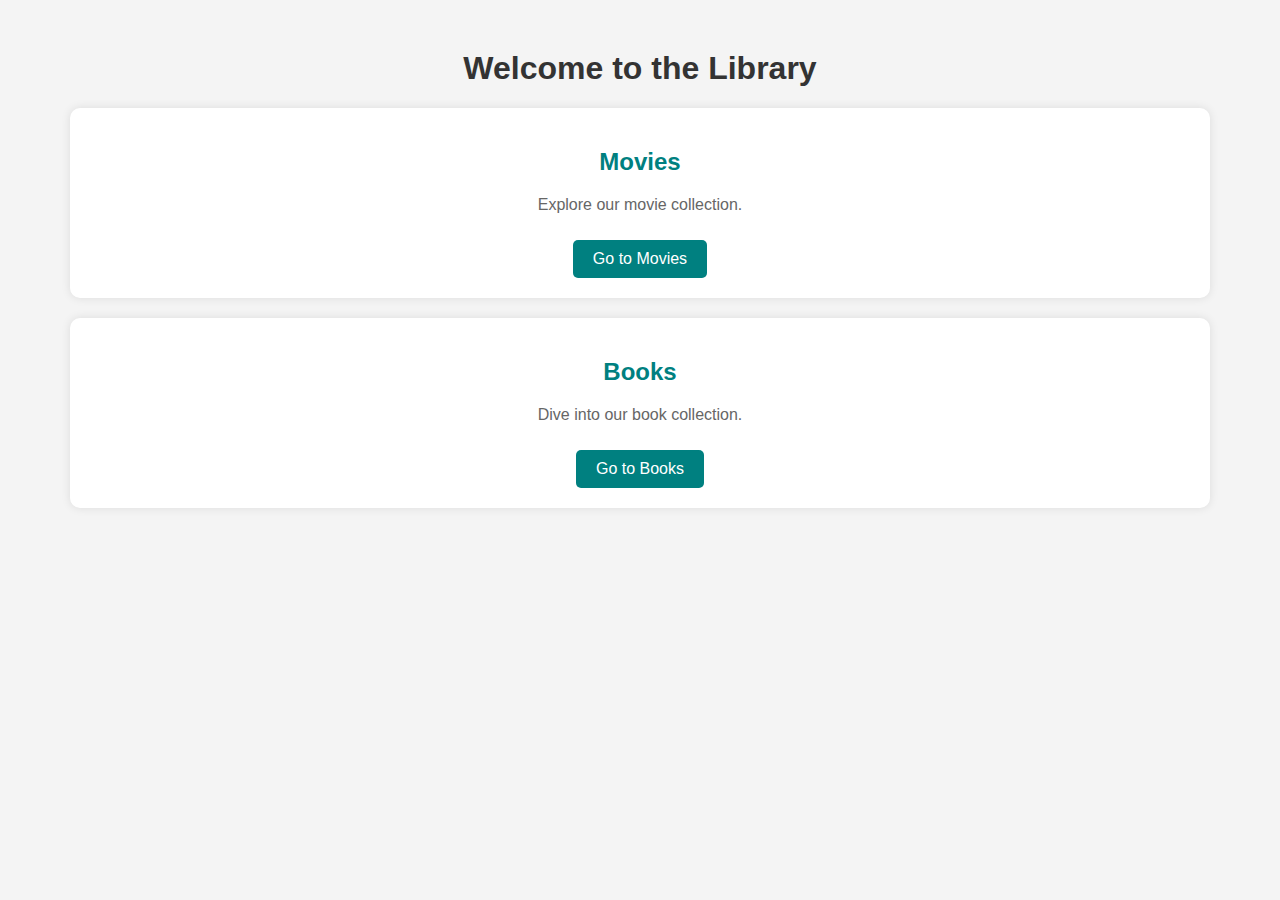
<file: index.html>
<!DOCTYPE html>
<html lang="en">
<head>
  <meta charset="UTF-8">
  <meta name="viewport" content="width=device-width, initial-scale=1.0">
  <title>CineBook - Home</title>
  <style>
    body {
      font-family: 'Arial', sans-serif;
      background-color: #f4f4f4;
      text-align: center;
      margin: 50px;
    }

    h1 {
      color: #333;
    }

    div {
      background-color: #fff;
      padding: 20px;
      margin: 20px;
      border-radius: 10px;
      box-shadow: 0 0 10px rgba(0, 0, 0, 0.1);
    }

    h2 {
      color: #008080;
    }

    p {
      color: #666;
    }

    a {
      display: inline-block;
      padding: 10px 20px;
      margin-top: 10px;
      background-color: #008080;
      color: #fff;
      text-decoration: none;
      border-radius: 5px;
      transition: background-color 0.3s;
    }

    a:hover {
      background-color: #005555;
    }
  </style>
</head>
<body>

  <h1>Welcome to the Library</h1>

  <div>
    <h2>Movies</h2>
    <p>Explore our movie collection.</p>
    <a href="movies.html">Go to Movies</a>
  </div>

  <div>
    <h2>Books</h2>
    <p>Dive into our book collection.</p>
    <a href="books.html">Go to Books</a>
  </div>

</body>
</html>
</file>
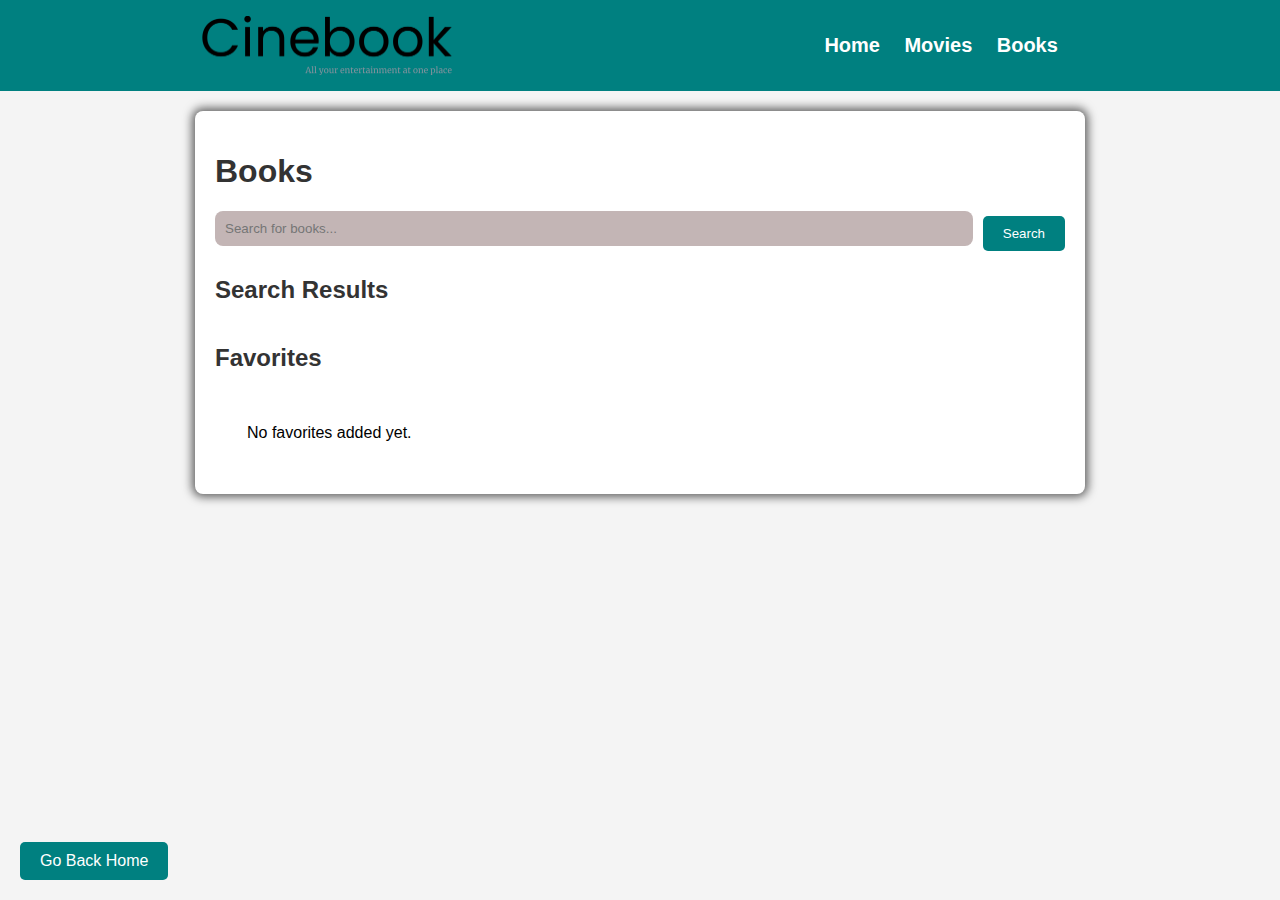
<file: books.html>
<!DOCTYPE html>
<html lang="en">
<head>
  <link rel="stylesheet" href="style.css">
  <meta charset="UTF-8">
  <meta name="viewport" content="width=device-width, initial-scale=1.0">
  <title>CineBook - Books</title>
  <style>
    header {
      background-color: #008080;
      color: #fff;
      padding: 1em;
      text-align: center;
    }

    form {
      display: flex;
      gap: 10px;
    }

    input {
      flex: 1;
    }

    button {
      background-color: #008080;
      color: #fff;
      border: none;
      padding: 10px 20px;
      border-radius: 5px;
      cursor: pointer;
    }
  </style>
</head>
<body>
  <header>
    <img width="250px" src="logo.png" alt="">
    <nav class="navbar">
      <ul>
        <li><a href="index.html">Home</a></li>
        <li><a href="movies.html">Movies</a></li>
        <li><a href="books.html">Books</a></li>
      </ul>
    </nav>
  </header>

  <div class="container">
    <div class="row">
      <div class="col-md-12">
        <h1>Books</h1>
        <form onsubmit="event.preventDefault(); searchBooks()">
          <input type="search" id="search" name="search" placeholder="Search for books...">
          <button type="button" onclick="searchBooks()">Search</button>
        </form>
      </div>
    </div>

    <div class="row">
      <div class="col-md-12">
        <h2>Search Results</h2>
        <div id="searchResults"></div>
      </div>
    </div>

    <!-- Display favorites here -->
    <h2>Favorites</h2>
    <div id="favorites-container">
  
      <!-- Favorites will be displayed here -->
    </div>
   
  </div>

  <!-- Go Back Home Button -->
  <a href="index.html" class="center-button" style="display: inline-block; background-color: #008080; color: #fff; padding: 10px 20px; text-decoration: none; border-radius: 5px;">Go Back Home</a>
  <script>
    // Function to retrieve favorites from localStorage
    function getFavorites() {
      return JSON.parse(localStorage.getItem('favorites')) || [];
    }

    // Function to add an item to favorites
    function addToFavorites(item) {
      let favorites = getFavorites();
      
      // Check if the item is not already in favorites
      if (!favorites.some((fav) => fav.title === item.title)) {
        favorites.push(item);
        // Save updated favorites to localStorage
        localStorage.setItem('favorites', JSON.stringify(favorites));
        // Display updated favorites on the page
        displayFavorites();
      }
    }

    // Function to display favorites on the page
    function displayFavorites() {
      const favoritesContainer = document.getElementById('favorites-container');
      favoritesContainer.innerHTML = '';

      let favorites = getFavorites();

      if (favorites.length > 0) {
        favorites.forEach((item, index) => {
          const favoriteCard = document.createElement('div');
          favoriteCard.className = 'favorite-card';
          favoriteCard.innerHTML = `
            <h3>${item.title}</h3>
            <img src="${item.poster}" alt="${item.title}" class="favorite-image">
            <button onclick="removeFromFavorites(${index})">Remove from Favorites</button>
          `;

          favoritesContainer.appendChild(favoriteCard);
        });
      } else {
        favoritesContainer.innerHTML = 'No favorites added yet.';
      }
    }

    // Function to search for books
    async function searchBooks() {
      const searchTerm = document.getElementById('search').value;
      const apiUrl = `https://openlibrary.org/search.json?q=${searchTerm}`;

      try {
        const response = await fetch(apiUrl);
        const data = await response.json();

        displayResults(data.docs);
      } catch (error) {
        console.error('Error fetching data:', error);
      }
    }

    // Function to display search results for books
    function displayResults(books) {
      const resultsContainer = document.getElementById('searchResults');
      resultsContainer.innerHTML = '';

      books.forEach(book => {
        const bookCard = document.createElement('div');
        bookCard.className = 'book-card';
        bookCard.innerHTML = `
          <h3>${book.title}</h3>
          <img src="${getBookCoverUrl(book.cover_i)}" alt="Book Cover" class="book-image">
          <button onclick="addToFavorites({ title: '${book.title}', poster: '${getBookCoverUrl(book.cover_i)}' })">Add to Favorites</button>
        `;

        resultsContainer.appendChild(bookCard);
      });
    }

    // Function to get the book cover URL
    function getBookCoverUrl(coverId) {
      return `https://covers.openlibrary.org/b/id/${coverId}-M.jpg`;
    }

    // Function to remove an item from favorites
    function removeFromFavorites(index) {
      const favorites = getFavorites();
      
      // Remove the item at the specified index
      favorites.splice(index, 1);
    
      // Update local storage
      localStorage.setItem('favorites', JSON.stringify(favorites));
    
      // Re-display favorites
      displayFavorites();
    }

    // Display favorites on page load
    displayFavorites();
  </script>
</body>
</html>
</file>
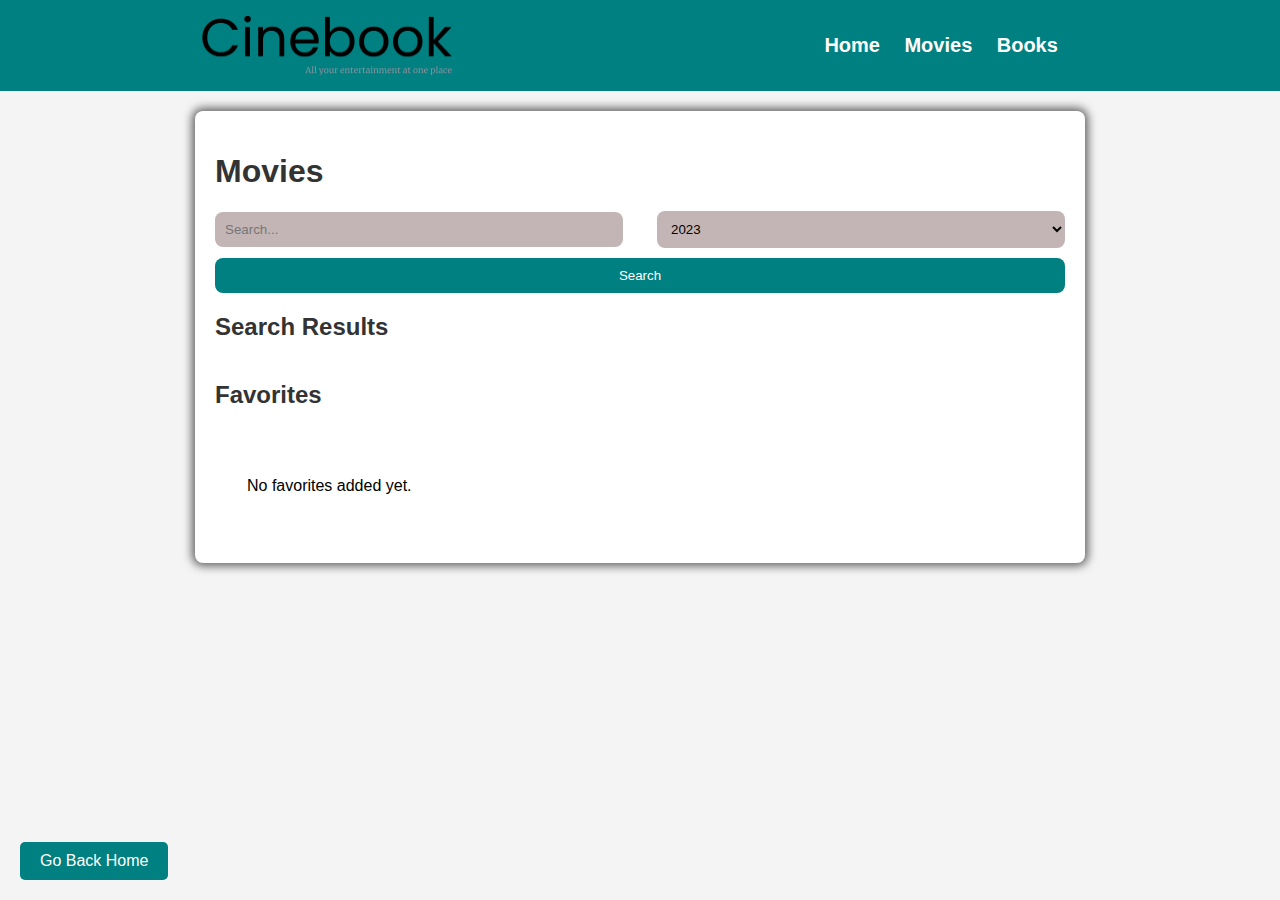
<file: movies.html>
<!DOCTYPE html>
<html lang="en">
<head>
    <meta charset="UTF-8">
    <meta name="viewport" content="width=device-width, initial-scale=1.0">
    <title>CineBook - Movies</title>
    <link rel="icon" type="image/x-icon" href="/images/favicon.png">
    <link rel="stylesheet" href="style.css">
    <style>
        header {
          background-color: #008080;
          color: #fff;
          padding: 1em;
          text-align: center;
        }
        button {
      background-color: #008080;
      color: #fff;
      border: none;
      padding: 10px 20px;
      border-radius: 5px;
      cursor: pointer;
    }
    </style>
</head>
<body>
  <header>
    <img width="250px" src="logo.png" alt="">
    <nav class="navbar">
      <ul>
        <li><a href="index.html">Home</a></li>
        <li><a href="movies.html">Movies</a></li>
        <li><a href="books.html">Books</a></li>
      </ul>
    </nav>
  </header>

  <div class="container">
    <a href="index.html" class="center-button" style="display: inline-block; background-color: #008080; color: #fff; padding: 10px 20px; text-decoration: none; border-radius: 5px;">Go Back Home</a>

    <div class="row">
      <div class="col-md-12">
        <h1>Movies</h1>
        <form onsubmit="event.preventDefault(); getMovies()">
          <input type="search" id="valueMovie" name="search" placeholder="Search...">
          <select id="yearSelect">
            <label for="yearSelect">Select a year:</label>
            <option value="2023">2023</option>
            <option value="2022">2022</option>
            <option value="2021">2021</option>
            <option value="all">All</option>
          </select>
          <input type="submit" value="Search">
        </form>
      </div>
    </div>

    <div class="row">
      <div class="col-md-12">
        <h2>Search Results</h2>
        <div id="searchResults"></div>
      </div>
    </div>

    <!-- Display favorites here -->
    <h2>Favorites</h2>
    <div id="favorites-container"><hr></div>
  </div>

  <script src="script.js"></script>
</body>
</html>
</file>
<file: style.css>
body {
    font-family: 'Arial', sans-serif;
    margin: 0;
    padding: 0;
    background-color: #f4f4f4;
}

header {
    background-color: #333;
    color: #fff;
    padding: 10px 0;
    display: flex;
    justify-content: space-around;
    align-items: center;
}

header .logo {
    float: left;
}

header .logo img {
    max-height: 70px;
    max-width: 100%;
}

header .navbar {
    float: right;
}

header .navbar ul {
    list-style: none;
    margin: 0;
    padding: 0;
}

header .navbar li {
    display: inline-block;
    margin-right: 20px;
}

header .navbar a {
    color: #fff;
    text-decoration: none;
    font-weight: bold;
    font-size: 20px;
    transition: .5s;
}

header .navbar a:hover {
    color: #000000;
}



.container {
    max-width: 850px;
    margin: 20px auto;
    padding: 20px;
    background-color: #fff;
    border-radius: 8px;
    box-shadow: 0 0 10px 3px rgba(0, 0, 0, 0.609);
    align-content: center;
}

h1, h2 {
    color: #333;
}

.center-button {
    position: fixed;
    bottom: 20px;
    left: 20px;
    background-color: #008080;
    color: #fff;
    padding: 10px 20px;
    text-decoration: none;
    border-radius: 5px;
}

form {
    margin-bottom: 20px;
    display: flex;
    flex-wrap: wrap;
    justify-content: space-between;
    align-items: center;
}

input[type="search"] {
    width: 48%;
    padding: 10px;
    background-color: #c3b5b5;
    border-radius: 8px;
    border: none;
    transition: .5s;
    margin-bottom: 10px;
}

input[type="search"]:hover {
    border-radius: 20px 1px;
}

input:focus {
    border: none;
    border-radius: 20px 1px;
}

select {
    width: 48%;
    padding: 10px;
    background-color: #c3b5b5;
    border-radius: 8px;
    border: none;
    transition: .5s;
    margin-bottom: 10px;
}

select:hover {
    border-radius: 20px 1px;
}

input[type="submit"] {
    width: 100%;
    padding: 10px 0;
    background-color: #008080;
    border-radius: 8px;
    color: #fff;
    border: none;
    cursor: pointer;
    transition: .5s;
}

input[type="submit"]:hover {
    background-color: #000000;
    border-radius: 20px 1px;
}

#searchResults {
    display: flex;
    flex-wrap: wrap;
    justify-content: center;
    align-items: center;
}

#searchResults div {
    width: 30%;
    margin: 1%;
    padding: 10px;
    background-color: #f9f9f9;
    box-shadow: 0 0 5px rgba(0, 0, 0, 0.244);
    display: flex;
    flex-direction: column;
    justify-content: center;
    align-items: center;
}

.movie-poster {
    max-width: 100%;
    height: auto;
    margin-bottom: 10px;
    display: flex;
    justify-content: center;
    align-items: center;
}

@media (max-width: 600px) {
    #searchResults div {
        width: 100%;
        margin: 0;
    }
}

#search-container {
    text-align: center;
    padding: 2em;
}

#results-container {
    display: flex;
    flex-wrap: wrap;
    justify-content: space-around;
    padding: 2em;
}

.book-card {
    background-color: #fff;
    box-shadow: 0 0 10px rgba(0, 0, 0, 0.1);
    margin: 1em;
    padding: 1em;
    width: 250px;
}

.book-image {
    max-width: 100%;
    height: auto;
}

#favorites-container {
    display: flex;
    flex-wrap: wrap;
    justify-content: left;
    padding: 2em;
}

.favorite-card {
    background-color: #fff;
    box-shadow: 0 0 10px rgba(0, 0, 0, 0.1);
    margin: 1em;
    padding: 1em;
    width: 250px;
}

.favorite-image {
    max-width: 100%;
    height: auto;
}
</file>
